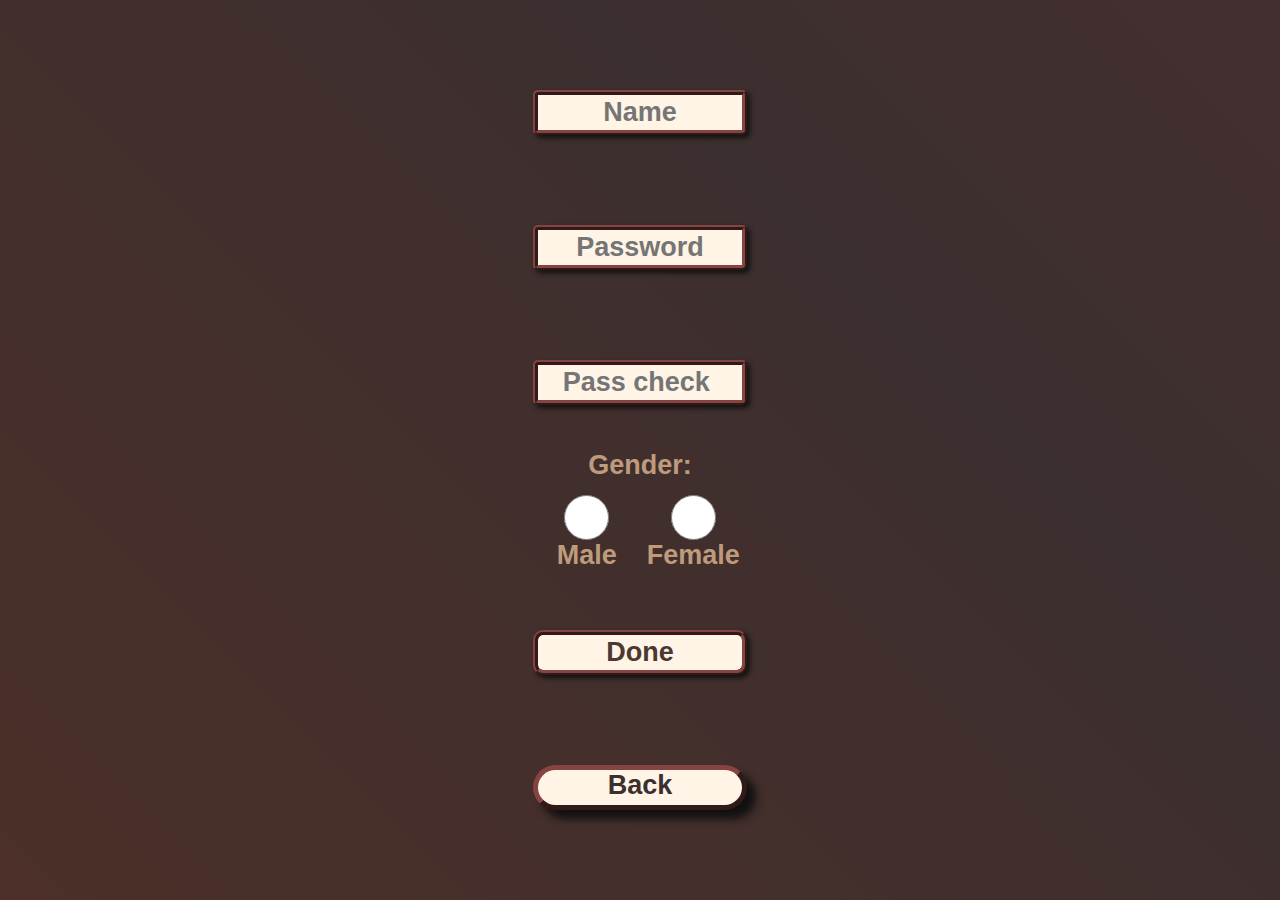
<file: accaunt.html>
<!DOCTYPE html>
<html lang="en">
<head>
    <meta charset="UTF-8">
    <meta name="viewport" content="width=device-width, initial-scale=1.0">
    <link rel="stylesheet" href="accaunt.css">
    <title>Document</title>
</head>
<body> 
    <form id="main-form" method="post">
        <input type="text" name="name" id="name" placeholder="Name" maxlength="15">
        <input type="password" name="pass" id="pass" placeholder="Password">
        <input type="password" name="repass" id="repass" placeholder="Pass check ">
        <input type="radio" name="state" id="male" value="Male" class="male gender">
        <span>Gender:</span>
        <label for="male" class="male label">Male</label>
        <input type="radio" name="state" id="female" value="Female" class="female gender">
        <label for="female"class="female label">Female</label>
        <input type="submit" name="submit" value="Done" id="done">
        <a href="index.html">Back</a>
    </form>

    <script src="accaunt.js"></script>
</body>
</html>
</file>
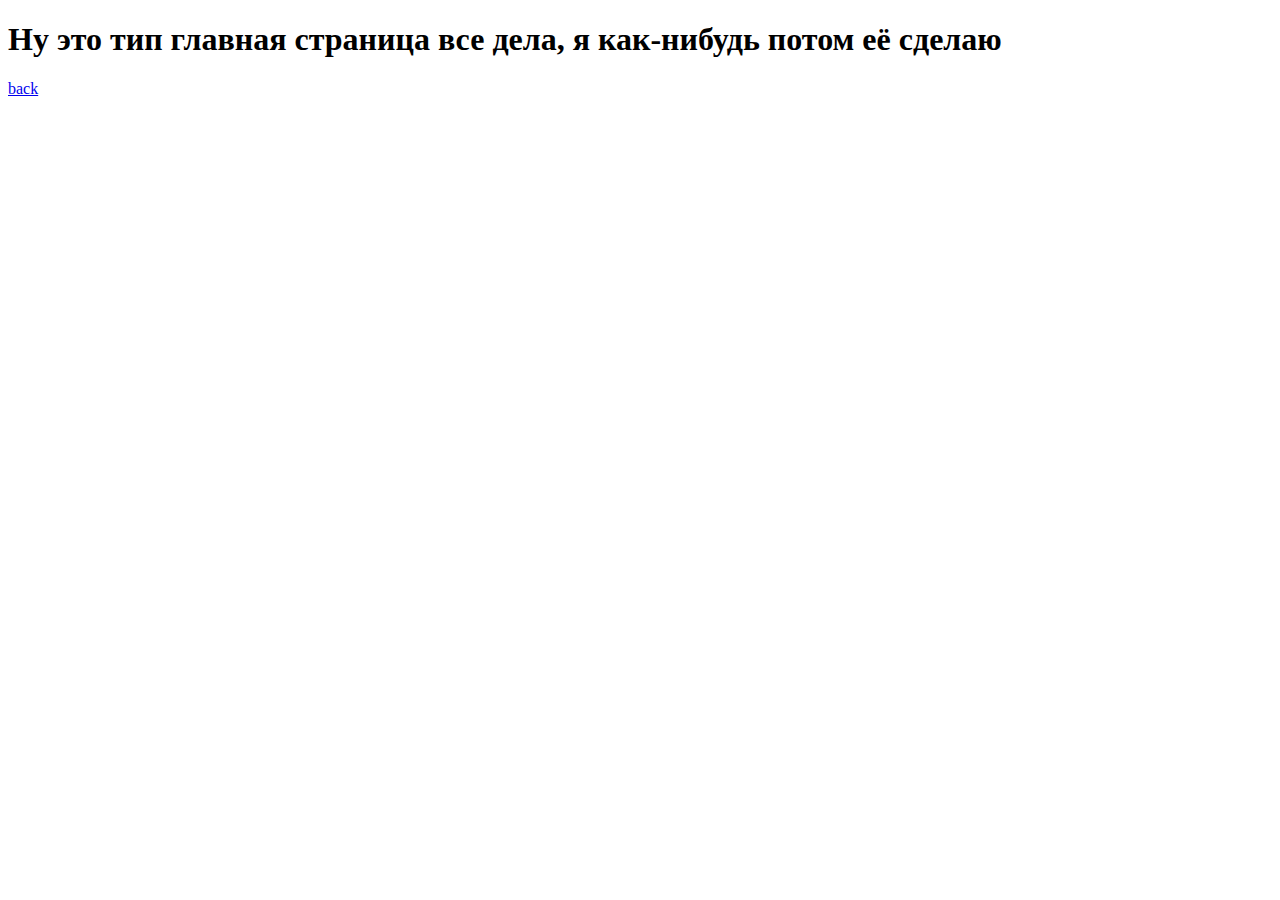
<file: shop.html>
<!DOCTYPE html>
<html lang="en">
<head>
    <meta charset="UTF-8">
    <meta name="viewport" content="width=device-width, initial-scale=1.0">
    <title>Document</title>
</head>
<body>
    <h1>Ну это тип главная страница все дела, я как-нибудь потом её сделаю</h1>
    <a href="index.html">back</a>
</body>
</html>
</file>
<file: accaunt.css>
* {
    margin: 0;
    padding: 0; 
}
@keyframes gradientAnimation {
    0% {
        background-position: 0% 50%;
    }
    50% {
        background-position: 100%  50%;
    }
    100% {
        background-position: 0% 50%;
    }
}
body { 
    height: 100vh;
    background: linear-gradient(45deg, #5f2f20, #3c2f2f, #5d2f30);
    background-size: 300% 300%;
    animation: gradientAnimation 10s ease infinite;
}
form {
    height: 100vh;
    display: grid;
    grid-template-columns: 5fr 1fr 1fr 5fr;
    grid-template-rows: 2fr 1fr 2fr 1fr 2fr 1fr 1fr 1fr 1fr 2fr 1fr 2fr 1fr 2fr;
}
form label, form input, form span {
    grid-column: 2 / 4;
    text-align: center;
}
form, input:placeholder-shown, input, #done, a {
    font-size: 3vh;
    font-family: 'Segoe UI', Tahoma, Geneva, Verdana, sans-serif;
    color: #be9b7b;
    font-weight: bold;
}
input {
    background: #fff4e6;
    border: 5px ridge #854442;
    border-radius: 5px;
    box-shadow: 3px 3px 5px #111;
}
#name {
    grid-row: 2 / 3;
}
#pass {
    grid-row: 4 / 5;
}
#repass {
    grid-row: 6 / 7;
}
.gender {
    box-shadow: none;
}
.male {
    grid-column: 2 / 3;
    grid-row: 9 / 10;
}
label.male {
    grid-row: 10 / 11;
}
.female {
    grid-column: 3 / 4;
    grid-row: 9 / 10;
}
label.female {
    grid-row: 10 / 11;
}
span {
    grid-row: 8 / 9;
}
#done {
    grid-row: 11 /12;
    border-radius: 10px;
    color: #4b3832;
    transition: all 0.15s ease-in;
}
#done:hover {
    transform: scale(0.95);
    background: #4b3832;
    color: #fff4e6;
}
a {
    grid-row: 13 / 14;
    grid-column: 2 / 4;
    display: block;
    text-align: center ;
    color: #3c2f2f;
    text-decoration: none;
    background: #fff4e6;
    border: 5px outset #854442;
    border-radius: 2.5vh;
    box-shadow: 4px 4px 7px;
    transition: all 0.25s;
    box-shadow: 9px 9px 9px #111;
}
a:hover {
    transform: scale(0.95);
    border-style: inset;
    cursor: pointer;
}
@media (max-width: 900px) {
    form {
        grid-template-columns: 1fr 1fr 1fr 1fr;
    }
}
</file>
